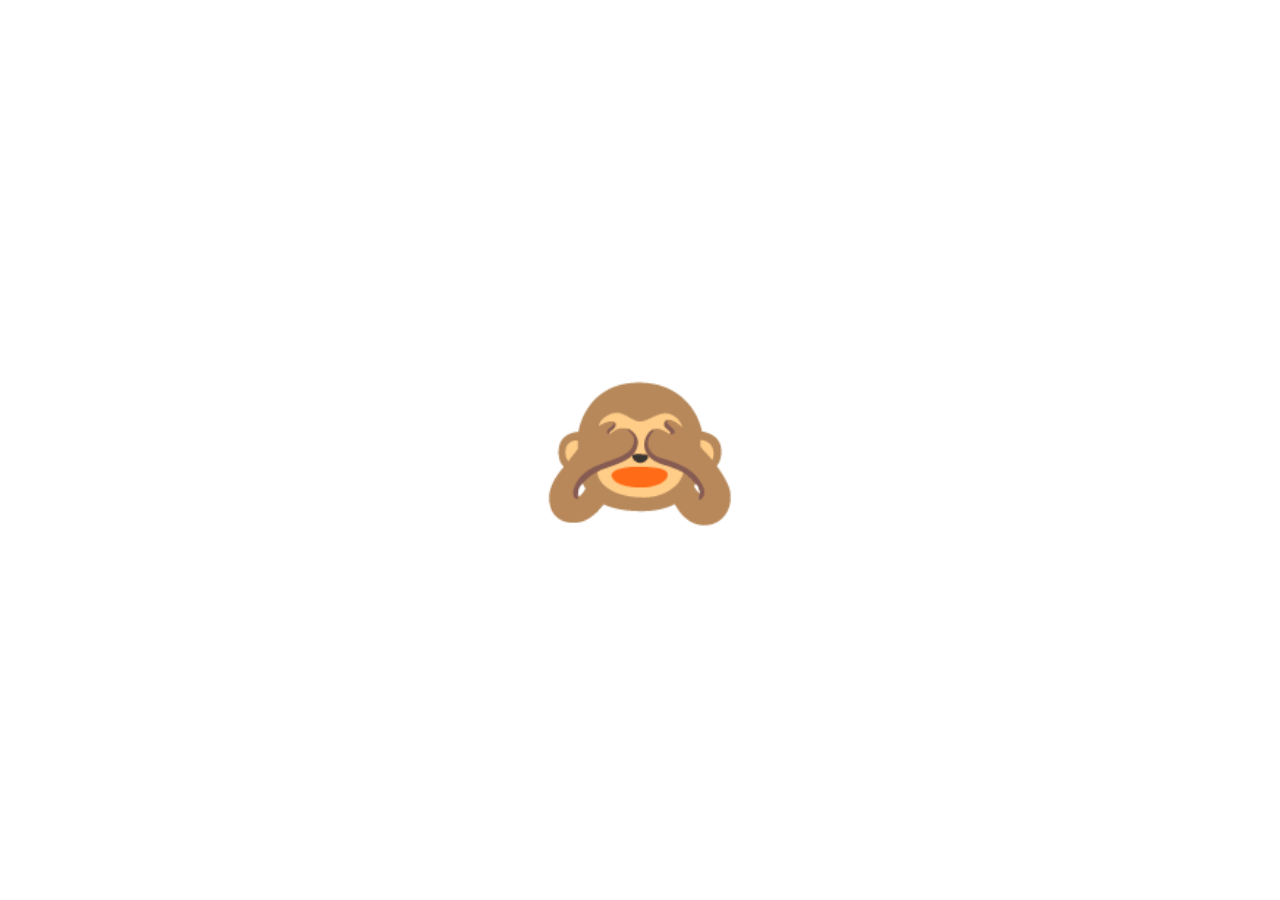
<file: project1/index.html>
<!DOCTYPE html>
<html lang="en">
<head>
    <meta charset="UTF-8">
    <meta http-equiv="X-UA-Compatible" content="IE=edge">
    <meta name="viewport" content="width=device-width, initial-scale=1.0">
    <title>Project first</title>
    <link rel="stylesheet" href="style.css">
</head>
<body>
    <div class="emoji closed active">🙈</div>
    <div class="emoji open">🙉</div>
    <div class="emoji open">🙊</div>
    <script src="script.js"></script>
</body>
</html>
</file>
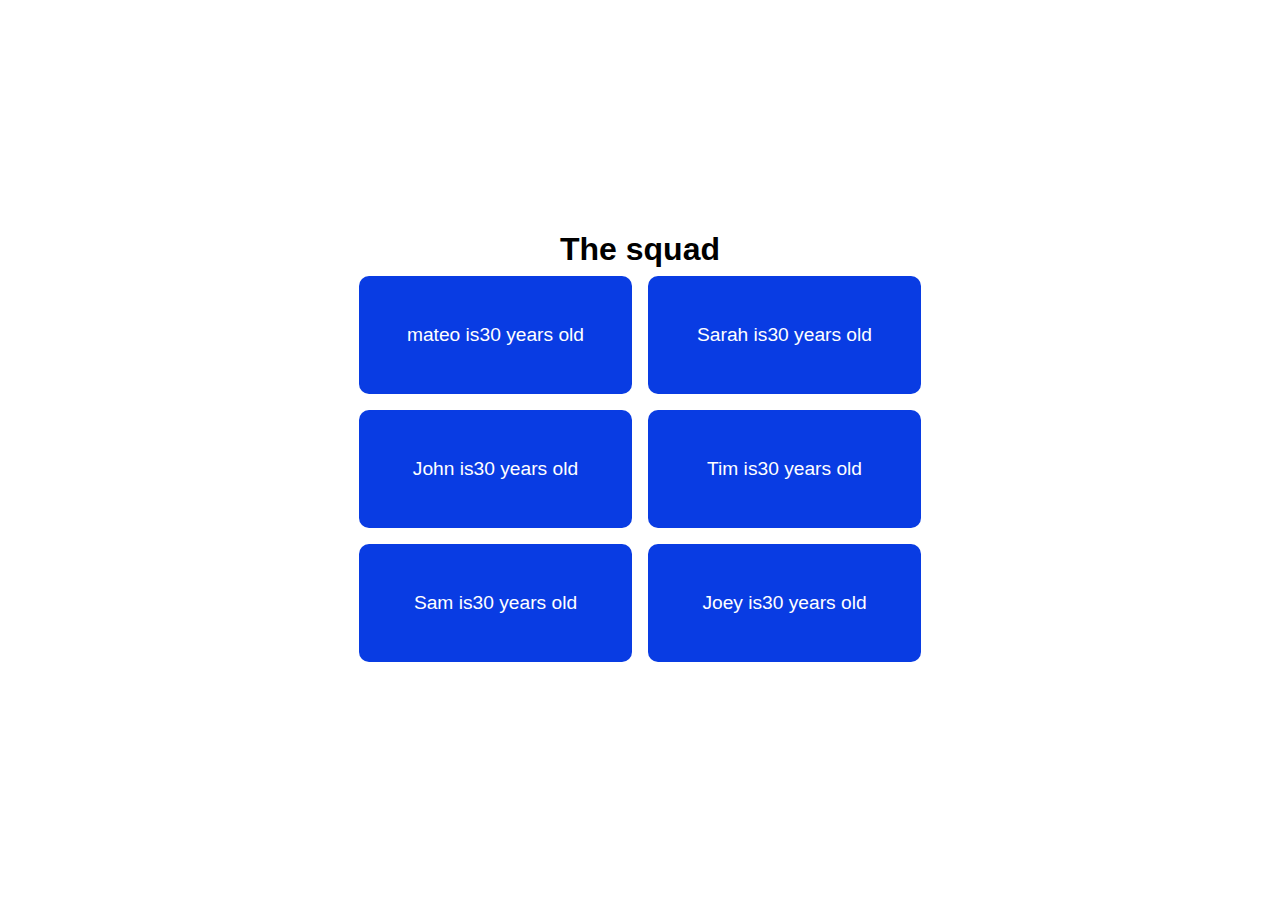
<file: project2/index.html>
<!DOCTYPE html>
<html lang="en">
<head>
    <meta charset="UTF-8">
    <meta http-equiv="X-UA-Compatible" content="IE=edge">
    <meta name="viewport" content="width=device-width, initial-scale=1.0">
    <title>Project Second</title>
    <link rel="stylesheet" href="style.css">
</head>
<body>
    <h1>The squad</h1>
    <div id="info"></div>
    <script src="script.js"></script>
</body>
</html>
</file>
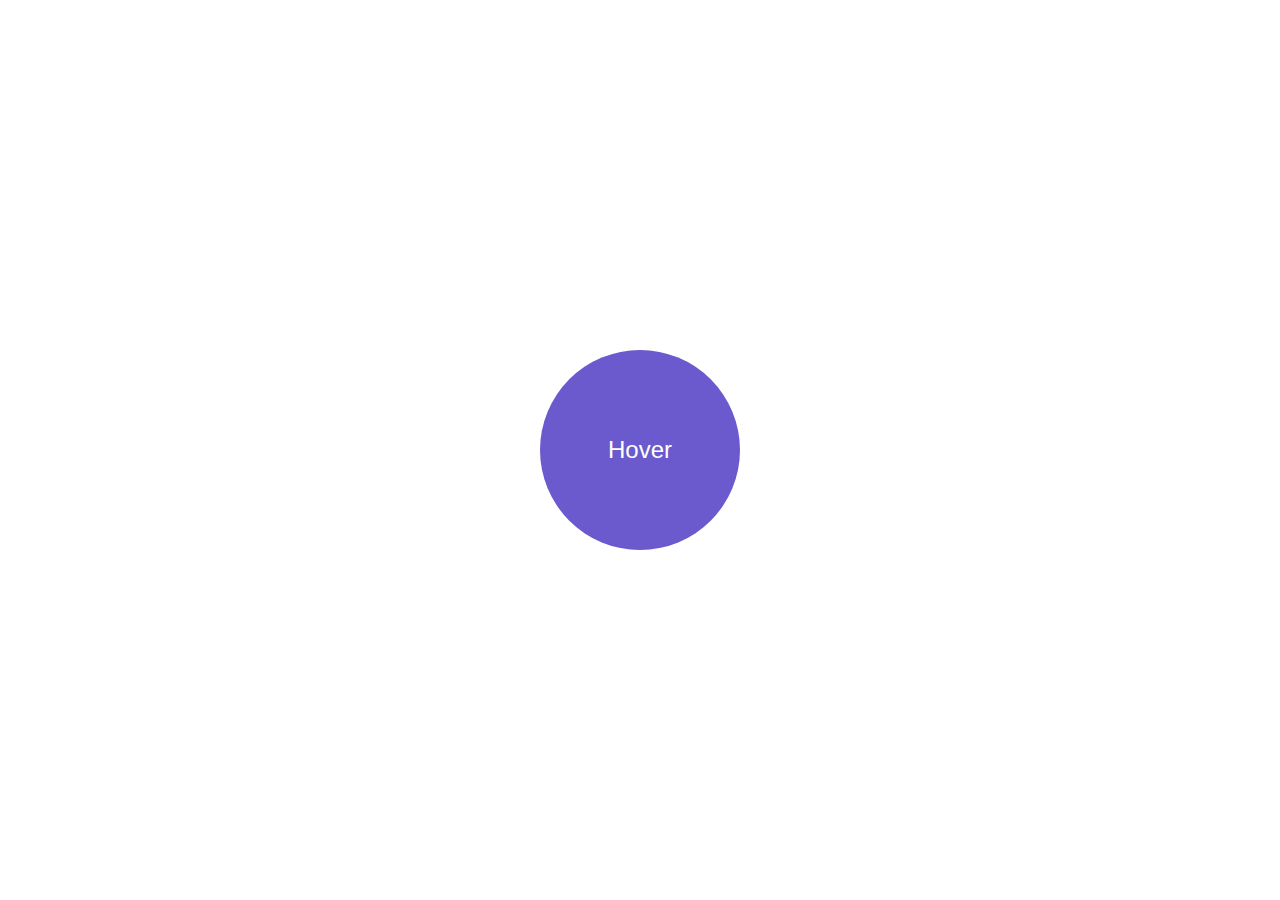
<file: project3/index.html>
<!DOCTYPE html>
<html lang="en">
<head>
    <meta charset="UTF-8">
    <meta http-equiv="X-UA-Compatible" content="IE=edge">
    <meta name="viewport" content="width=device-width, initial-scale=1.0">
    <title>Project Third</title>
    <link rel="stylesheet" href="style.css">
</head>
<body>
    <div id="circle">Hover</div>
    <script src="script.js"></script>
</body>
</html>
</file>
<file: project1/style.css>
*{
    box-sizing: border-box;
    margin: 0;
    padding: 0;

}
body{
    display: flex;
    flex-direction: column;
    justify-content: center;
    align-items: center;
    height: 100vh;
}
.emoji{
    font-size: 10rem;
    cursor: pointer;
    user-select: none;
}
.closed{
    display: none;
}
.open{
    display: none;
}
.active{
    display: block;
}
</file>
<file: project2/style.css>
*{
    box-sizing: border-box;
    margin: 0;
    padding: 0;
    font-family: 'Lucida Sans', 'Lucida Sans Regular', 'Lucida Grande', 'Lucida Sans Unicode', Geneva, Verdana, sans-serif;
}
body{
    display: flex;
    flex-direction: column;
    justify-content: center;
    align-items: center;
    height: 100vh;
}
#info{
    display: grid;
    grid-template-columns: 1fr 1fr;
}

#info div{
    padding: 3rem;
    background: rgb(9, 60, 227);
    margin: 0.5rem;
    border-radius:10px ;
    -webkit-border-radius:10px ;
    -moz-border-radius:10px ;
    -ms-border-radius:10px ;
    -o-border-radius:10px ;
    color: #fff;
    font-size: 1.2rem;
    text-align: center;
}
</file>
<file: project3/style.css>
*{
    box-sizing: border-box;
    margin: 0;
    padding: 0;
    font-family: 'Lucida Sans', 'Lucida Sans Regular', 'Lucida Grande', 'Lucida Sans Unicode', Geneva, Verdana, sans-serif;
}
body{
    display: flex;
    flex-direction: column;
    justify-content: center;
    align-items: center;
    height: 100vh;
}
#circle{
    display: flex;
    justify-content: center;
    align-items: center;
    height: 200px;
    width: 200px;
    background: slateblue;
    border-radius: 100px;
    -webkit-border-radius: 100px;
    -moz-border-radius: 100px;
    -ms-border-radius: 100px;
    -o-border-radius: 100px;
    font-size: 1.5rem;
    color: #fff;
    cursor: pointer;
    transition: cubic-bezier(0.075, 0.82, 0.165, 1) 3s;
    -webkit-transition: cubic-bezier(0.075, 0.82, 0.165, 1) 3s;
    -moz-transition: cubic-bezier(0.075, 0.82, 0.165, 1) 3s;
    -ms-transition: cubic-bezier(0.075, 0.82, 0.165, 1) 3s;
    -o-transition: cubic-bezier(0.075, 0.82, 0.165, 1) 3s;
}
.hover{
     transform: scale(2);
     -webkit-transform: scale(2);
     -moz-transform: scale(2);
     -ms-transform: scale(2);
     -o-transform: scale(2);
}
</file>
